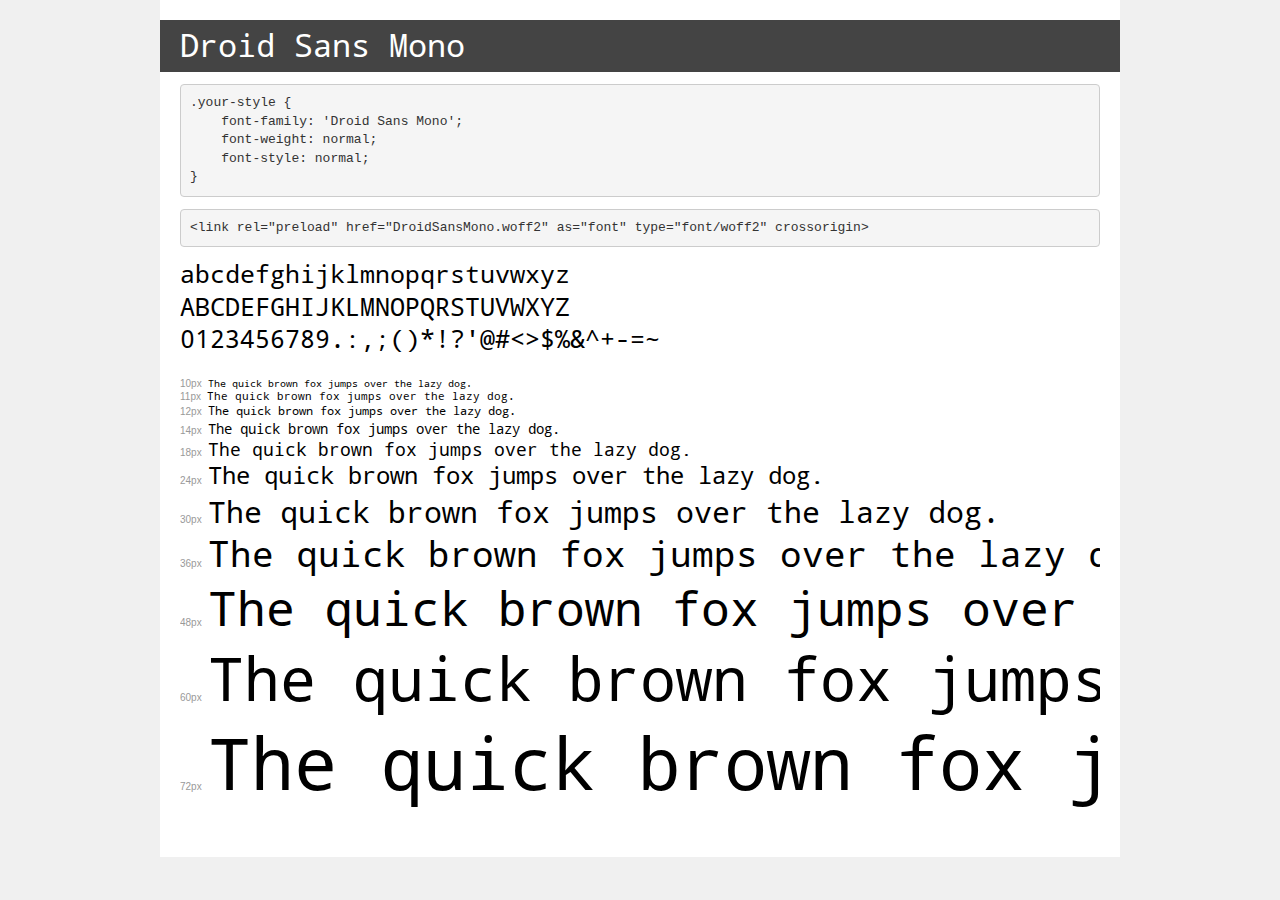
<file: fonts/demo.html>
<!DOCTYPE html>
<html lang="en">
<head>
    <meta charset="utf-8">
    <meta http-equiv="X-UA-Compatible" content="IE=edge">
    <meta name="viewport" content="width=device-width, initial-scale=1">
    <meta name="robots" content="noindex, noarchive">
    <meta name="format-detection" content="telephone=no">
    <title>Transfonter demo</title>
    <link href="stylesheet.css" rel="stylesheet">
    <style>
        /*
        http://meyerweb.com/eric/tools/css/reset/
        v2.0 | 20110126
        License: none (public domain)
        */
        html, body, div, span, applet, object, iframe,
        h1, h2, h3, h4, h5, h6, p, blockquote, pre,
        a, abbr, acronym, address, big, cite, code,
        del, dfn, em, img, ins, kbd, q, s, samp,
        small, strike, strong, sub, sup, tt, var,
        b, u, i, center,
        dl, dt, dd, ol, ul, li,
        fieldset, form, label, legend,
        table, caption, tbody, tfoot, thead, tr, th, td,
        article, aside, canvas, details, embed,
        figure, figcaption, footer, header, hgroup,
        menu, nav, output, ruby, section, summary,
        time, mark, audio, video {
            margin: 0;
            padding: 0;
            border: 0;
            font-size: 100%;
            font: inherit;
            vertical-align: baseline;
        }
        /* HTML5 display-role reset for older browsers */
        article, aside, details, figcaption, figure,
        footer, header, hgroup, menu, nav, section {
            display: block;
        }
        body {
            line-height: 1;
        }
        ol, ul {
            list-style: none;
        }
        blockquote, q {
            quotes: none;
        }
        blockquote:before, blockquote:after,
        q:before, q:after {
            content: '';
            content: none;
        }
        table {
            border-collapse: collapse;
            border-spacing: 0;
        }
        /* demo styles */
        body {
            background: #f0f0f0;
            color: #000;
        }
        .page {
            background: #fff;
            width: 920px;
            margin: 0 auto;
            padding: 20px 20px 0 20px;
            overflow: hidden;
        }
        .font-container {
            overflow-x: auto;
            overflow-y: hidden;
            margin-bottom: 40px;
            line-height: 1.3;
            white-space: nowrap;
            padding-bottom: 5px;
        }
        h1 {
            position: relative;
            background: #444;
            font-size: 32px;
            color: #fff;
            padding: 10px 20px;
            margin: 0 -20px 12px -20px;
        }
        .letters {
            font-size: 25px;
            margin-bottom: 20px;
        }
        .s10:before {
            content: '10px';
        }
        .s11:before {
            content: '11px';
        }
        .s12:before {
            content: '12px';
        }
        .s14:before {
            content: '14px';
        }
        .s18:before {
            content: '18px';
        }
        .s24:before {
            content: '24px';
        }
        .s30:before {
            content: '30px';
        }
        .s36:before {
            content: '36px';
        }
        .s48:before {
            content: '48px';
        }
        .s60:before {
            content: '60px';
        }
        .s72:before {
            content: '72px';
        }
        .s10:before, .s11:before, .s12:before, .s14:before,
        .s18:before, .s24:before, .s30:before, .s36:before,
        .s48:before, .s60:before, .s72:before {
            font-family: Arial, sans-serif;
            font-size: 10px;
            font-weight: normal;
            font-style: normal;
            color: #999;
            padding-right: 6px;
        }
        pre {
            display: block;
            padding: 9px;
            margin: 0 0 12px;
            font-family: Monaco, Menlo, Consolas, "Courier New", monospace;
            font-size: 13px;
            line-height: 1.428571429;
            color: #333;
            font-weight: normal;
            font-style: normal;
            background-color: #f5f5f5;
            border: 1px solid #ccc;
            overflow-x: auto;
            border-radius: 4px;
        }
        /* responsive */
        @media (max-width: 959px) {
            .page {
                width: auto;
                margin: 0;
            }
        }
    </style>
</head>
<body>
<div class="page">
    <div class="demo">
        <h1 style="font-family: 'Droid Sans Mono'; font-weight: normal; font-style: normal;">Droid Sans Mono</h1>
        <pre title="Usage">.your-style {
    font-family: 'Droid Sans Mono';
    font-weight: normal;
    font-style: normal;
}</pre>
        <pre title="Preload (optional)">
&lt;link rel=&quot;preload&quot; href=&quot;DroidSansMono.woff2&quot; as=&quot;font&quot; type=&quot;font/woff2&quot; crossorigin&gt;</pre>
        <div class="font-container" style="font-family: 'Droid Sans Mono'; font-weight: normal; font-style: normal;">
            <p class="letters">
                abcdefghijklmnopqrstuvwxyz<br>
ABCDEFGHIJKLMNOPQRSTUVWXYZ<br>
                0123456789.:,;()*!?'@#&lt;&gt;$%&^+-=~
            </p>
            <p class="s10" style="font-size: 10px;">The quick brown fox jumps over the lazy dog.</p>
            <p class="s11" style="font-size: 11px;">The quick brown fox jumps over the lazy dog.</p>
            <p class="s12" style="font-size: 12px;">The quick brown fox jumps over the lazy dog.</p>
            <p class="s14" style="font-size: 14px;">The quick brown fox jumps over the lazy dog.</p>
            <p class="s18" style="font-size: 18px;">The quick brown fox jumps over the lazy dog.</p>
            <p class="s24" style="font-size: 24px;">The quick brown fox jumps over the lazy dog.</p>
            <p class="s30" style="font-size: 30px;">The quick brown fox jumps over the lazy dog.</p>
            <p class="s36" style="font-size: 36px;">The quick brown fox jumps over the lazy dog.</p>
            <p class="s48" style="font-size: 48px;">The quick brown fox jumps over the lazy dog.</p>
            <p class="s60" style="font-size: 60px;">The quick brown fox jumps over the lazy dog.</p>
            <p class="s72" style="font-size: 72px;">The quick brown fox jumps over the lazy dog.</p>
        </div>
    </div>

</div>
</body>
</html>
</file>
<file: fonts/stylesheet.css>
@font-face {
  font-family: "Droid Sans Mono";
  src: url("DroidSansMono.eot");
  src: url("DroidSansMono.eot?#iefix") format("embedded-opentype"),
    url("DroidSansMono.woff2") format("woff2"),
    url("DroidSansMono.woff") format("woff"),
    url("DroidSansMono.ttf") format("truetype"),
    url("DroidSansMono.svg#DroidSansMono") format("svg");
  font-weight: normal;
  font-style: normal;
  font-display: swap;
}
</file>
